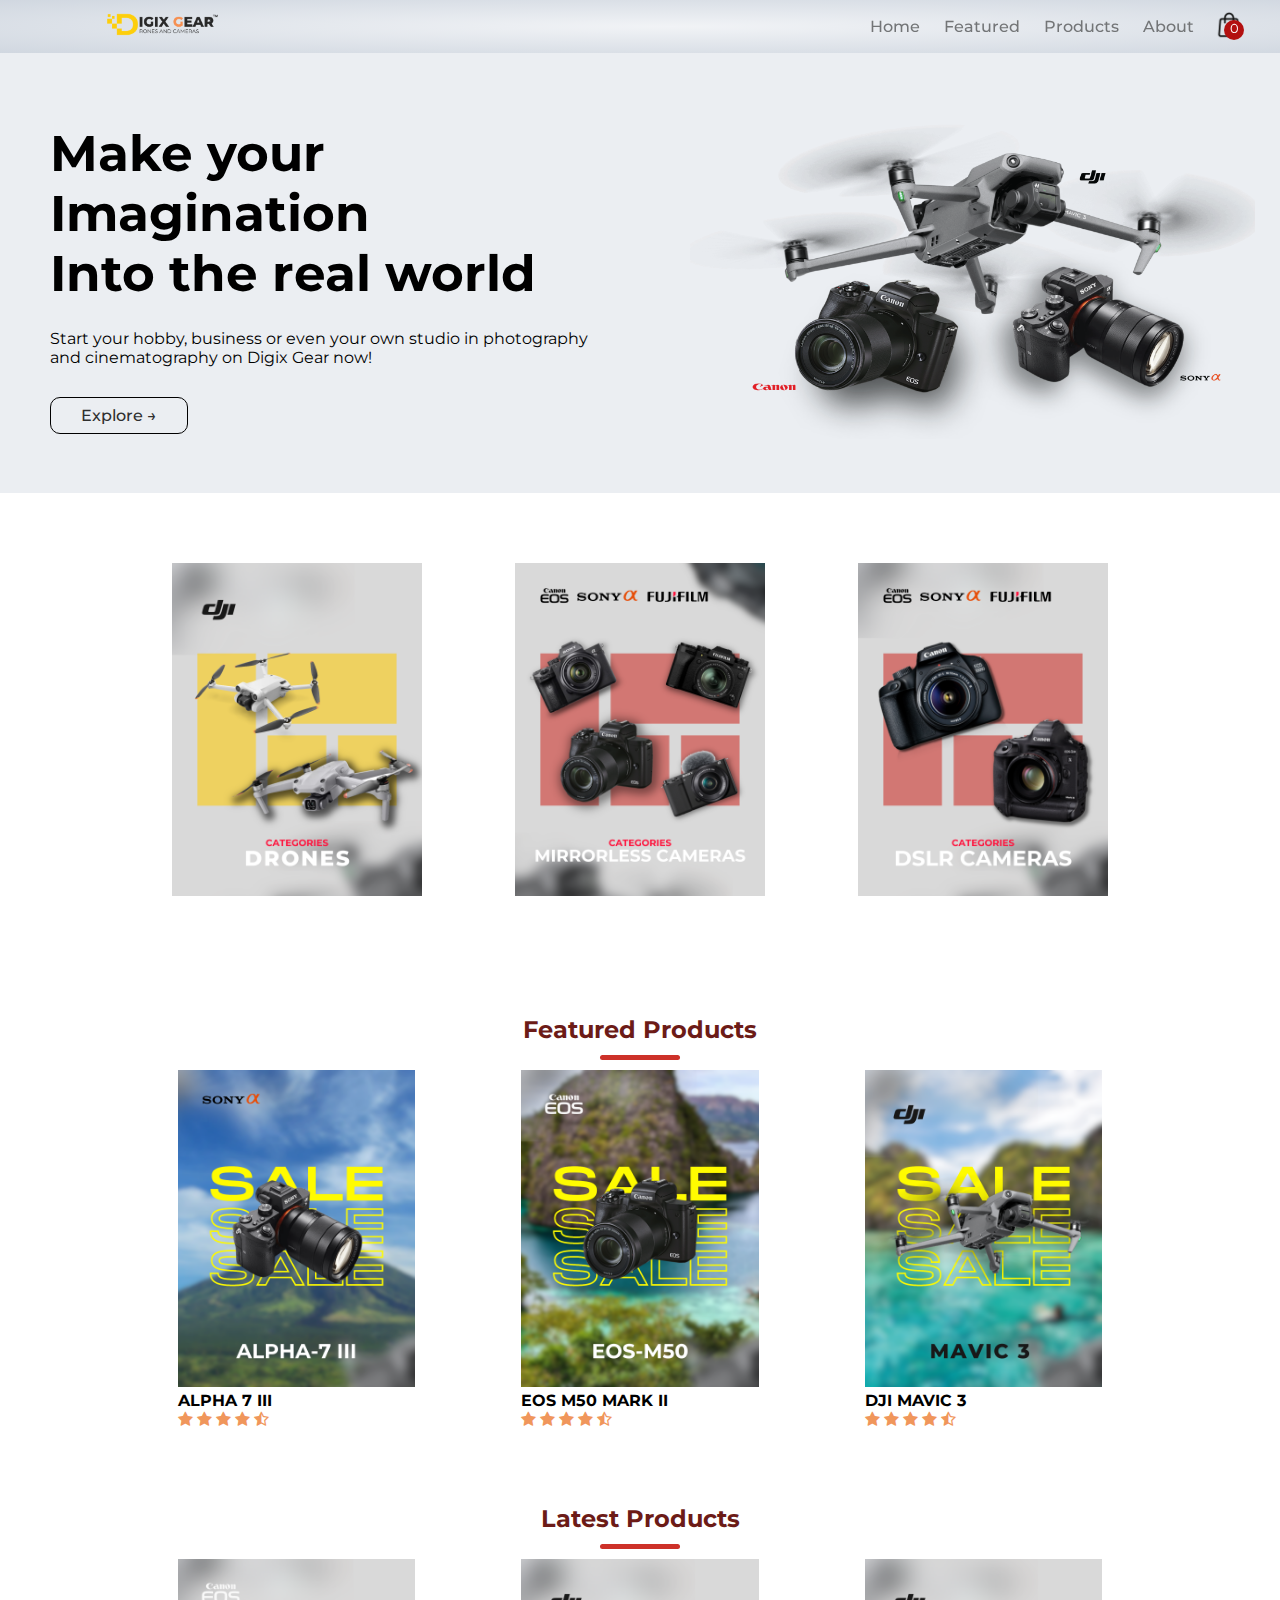
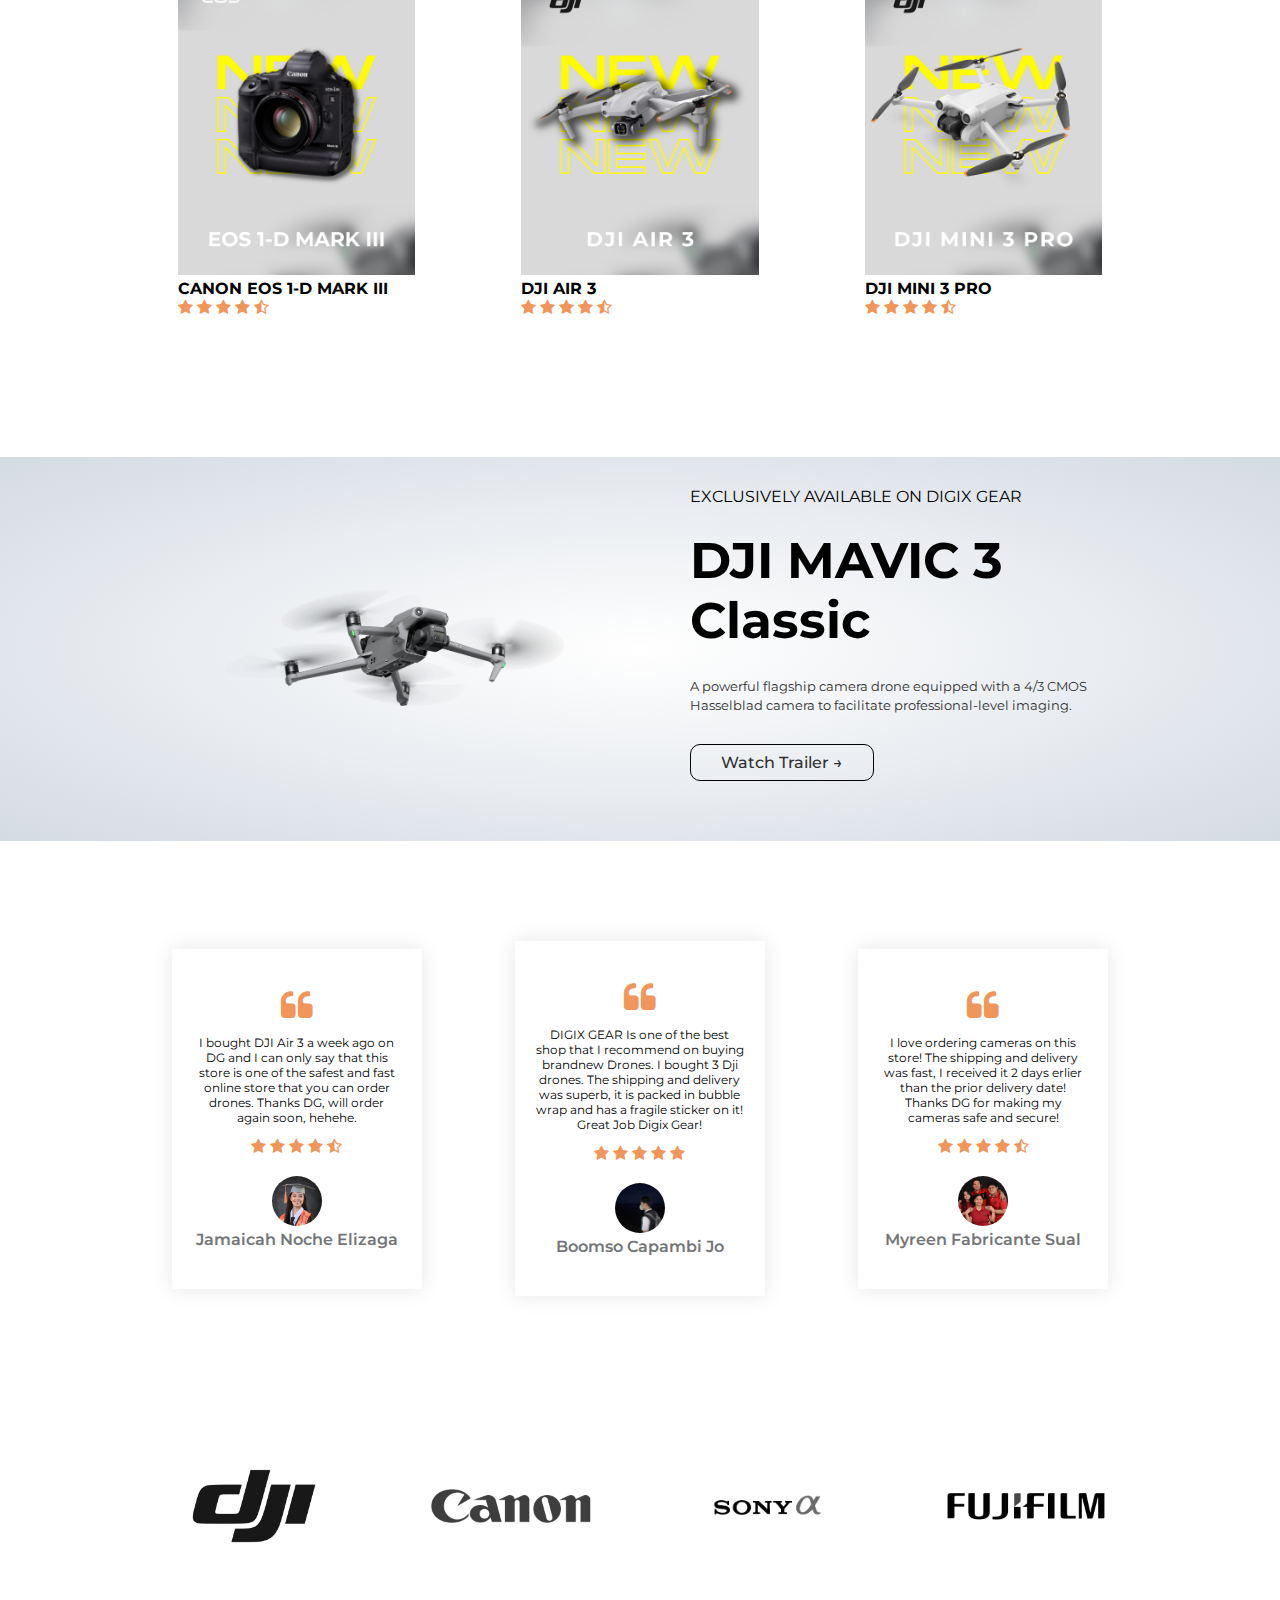
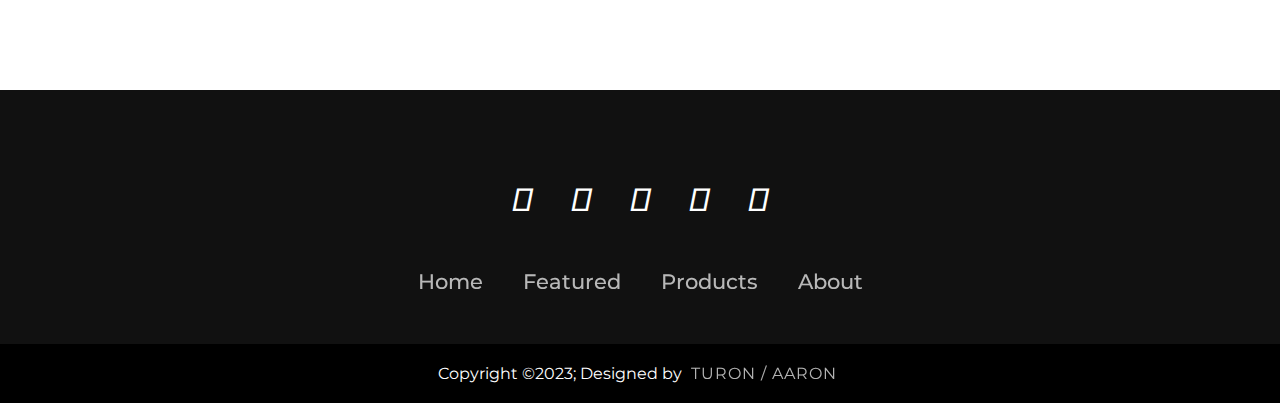
<file: index.html>
<!DOCTYPE html>
<!-- hatdog -->
<html lang=""en>
<head>
    <meta charset="UTF-8"> 
    <meta name="viewport" content="width=device-width, initial-scale=1.0">
    <title>DIGIX GEAR | DRONES AND CAMERA</title>
    <link rel="stylesheet" href="Prod-style.css">
    <link rel="stylesheet" href="style.css">
    <link rel="icon" type="image/x-icon" href="images/Icons/DIGIXGEAR-LOGO.svg">
    <link href="https://fonts.googleapis.com/css2?family=Montserrat:wght@100;200;300;400;500;600;700;800;900&display=swap" rel="stylesheet">
    <script src="app.js"></script>
    <link rel="stylesheet" href="https://cdnjs.cloudflare.com/ajax/libs/font-awesome/6.5.1/css/all.min.css" integrity="sha512-DTOQO9RWCH3ppGqcWaEA1BIZOC6xxalwEsw9c2QQeAIftl+Vegovlnee1c9QX4TctnWMn13TZye+giMm8e2LwA==" crossorigin="anonymous" referrerpolicy="no-referrer" />
    <link rel="stylesheet" href="https://stackpath.bootstrapcdn.com/font-awesome/4.7.0/css/font-awesome.min.css">
</head>
<body> 
   
<div class="header">
    <div class="container">
        <div class="navbar">
            <div class="logo">
                <img src="images/BRAND-NAME-BANNER.png" width="125px">
            </div>
            <nav>
                <ul id="MenuItems">
                    <li><a href="">Home</a></li>
                    <li><a href="featured.html">Featured</a></li>
                    <li><a href="ShoppingCart.html">Products</a></li>
                    <li><a href="about.html">About</a></li>
                    <!-- <li><a href="">Contact</a></li>
                    <li><a href="">Account</a></li> -->
                </ul> 
            </nav>
            <header1>
                <div class="iconCart">
                    <img src="images/CART.png" width="30px" height="30px">
                    <div class="totalQuantity" style="background-color: #b31010; width: 20px; height: 20px; color: #fff;
                    justify-content: center; align-items: center; text-align: center; border-radius: 50%; transform: translateX(20px); position: absolute;top: 20px; right: 120px; font-size: small;">0</div>
                </div>
            </header1>
            <img src="images/menu-icon-8.png" class="menu-icon" onclick="menutoggle()">
        </div>
    </div>
    <div class="row">
        <div class="col-2">
            <h1>Make your Imagination <br> Into the real world</h1>
            <p>Start your hobby, business or even your own studio in photography<br> and cinematography on Digix Gear now!</p>
            <!-- <a href="" class="btn">Explore</a> -->
            <a href="featured.html"class="btn">
                <btn type="btn"><span></span>Explore &#8594; </button>
              </a>
            
        </div>
        <div class="col-2">
                <img src="images/BANNER-DRONE-HOME.png">
        </div>
    </div>
</div>


<!-- ------------------FEATURED CATEGORIES------------------ -->
<div class="categories">
    <div class="s-container">
        <div class="row">
            <div class="col-3">
                <img src="images/C-DRONES.png">
            </div>
            <div class="col-3">
                <img src="images/C-MIRRORLESS.png">
            </div>
            <div class="col-3">
                <img src="images/C-DSLR.png">
            </div>
        </div>
    </div>
</div>


<!-- ------------------FEATUREDPRODUCTS------------------ -->
<div class="s-container">
    <h2 class="title">Featured Products</h2>
    <div class="row">
        <div class="col-4">
            <img src="images/ALPHA 7 BANNER.png">
            <h4> ALPHA 7 III</h4>
            <div class="rating">
                <i class="fa fa-star"></i>
                <i class="fa fa-star"></i>
                <i class="fa fa-star"></i>
                <i class="fa fa-star"></i>
                <i class="fa fa-star-half-o"></i>
            </div>
        </div>
        <div class="col-4">
            <a href="M-50.html">
            <img src="images/EOS M50 BANNER.png">
            </a>
            <h4> EOS M50 MARK II</h4>
            <div class="rating">
                <i class="fa fa-star"></i>
                <i class="fa fa-star"></i>
                <i class="fa fa-star"></i>
                <i class="fa fa-star"></i>
                <i class="fa fa-star-half-o"></i>
            </div>
        </div>
        <div class="col-4">
            <a href="Mavic 3 Classic.html">
            <img src="images/MAVIC 3 BANNER.png">
            </a>
            <h4> DJI MAVIC 3</h4>
            <div class="rating">
                <i class="fa fa-star"></i>
                <i class="fa fa-star"></i>
                <i class="fa fa-star"></i>
                <i class="fa fa-star"></i>
                <i class="fa fa-star-half-o"></i>
            </div>
        </div>
    </div>

<!-- ------------------LATEST PRODUCTS------------------ -->
    <h2 class="title">Latest Products</h2>
    <div class="row">
        <div class="col-4">
            <img src="images/1-D MARK III LATEST.png">
            <h4> CANON EOS 1-D MARK III</h4>
            <div class="rating">
                <i class="fa fa-star"></i>
                <i class="fa fa-star"></i>
                <i class="fa fa-star"></i>
                <i class="fa fa-star"></i>
                <i class="fa fa-star-half-o"></i>
            </div>

        </div>
        <div class="col-4">
            <img src="images/AIR 3 LATEST.png">
            <h4> DJI AIR 3</h4>
            <div class="rating">
                <i class="fa fa-star"></i>
                <i class="fa fa-star"></i>
                <i class="fa fa-star"></i>
                <i class="fa fa-star"></i>
                <i class="fa fa-star-half-o"></i>
            </div>
        </div>
        <div class="col-4">
            <a href="DJI MINI 3 PRO.html">
            <img src="images/MINI 3 PRO LATEST.png">
            </a>
            <h4> DJI MINI 3 PRO</h4>
            <div class="rating">
                <i class="fa fa-star"></i>
                <i class="fa fa-star"></i>
                <i class="fa fa-star"></i>
                <i class="fa fa-star"></i>
                <i class="fa fa-star-half-o"></i>
            </div>
        </div>
    </div>
</div>
<!-- ------------------OFFER------------------ -->
    <div class="offer">
        <div class="s-container">
            <div class="row">
                <div class="col-2">
                    <img src="images/dji-mavic-3-20-mp-63a6946aa80e1.webp" class="offer-img">
                </div>
                <div class="col-2">
                    <p>EXCLUSIVELY AVAILABLE ON DIGIX GEAR</p>
                    <h1>DJI MAVIC 3<br>Classic</h1>

                    <small>
                        A powerful flagship camera drone equipped with a 4/3 CMOS Hasselblad camera to facilitate professional-level imaging. 
                    </small>
                    <a href="featured.html" class="btn ">Watch Trailer &#8594;</a>
                </div>

            </div>
        </div>
    </div>

<!-- ------------------COMMENTS------------------ -->
<div class="testimonial">
    <div class="s-container">
        <div class="row">
            <div class="col-3">
                <i class="fa fa-quote-left"></i>
                <p>
                    I bought DJI Air 3 a week ago on DG and I can only say that this store is one of the safest and fast online store that you can order drones. Thanks DG, will order again soon, hehehe.</p>
                    <div class="rating">
                    <i class="fa fa-star"></i>
                    <i class="fa fa-star"></i>
                    <i class="fa fa-star"></i>
                    <i class="fa fa-star"></i>
                    <i class="fa fa-star-half-o"></i>
                    </div>
                    <img src="images/JAM.png">
                    <h3>Jamaicah Noche Elizaga</h3>
            </div>
            <div class="col-3">
                <i class="fa fa-quote-left"></i>
                <p>
                    DIGIX GEAR Is one of the best shop that I recommend on buying brandnew Drones. I bought 3 Dji drones. The shipping and delivery was superb, it is packed in bubble wrap and has a fragile sticker on it! Great Job Digix Gear! </p>
                    <div class="rating">
                    <i class="fa fa-star"></i>
                    <i class="fa fa-star"></i>
                    <i class="fa fa-star"></i>
                    <i class="fa fa-star"></i>
                    <i class="fa fa-star"></i>
                    </div>
                    <img src="images/CM JO.jpg">
                    <h3>Boomso Capambi Jo</h3>
            </div>
            <div class="col-3">
                <i class="fa fa-quote-left"></i>
                <p>
                    I love ordering cameras on this store! The shipping and delivery was fast, I received it 2 days erlier than the prior delivery date! Thanks DG for making my cameras safe and secure!</p>
                    <div class="rating">
                    <i class="fa fa-star"></i>
                    <i class="fa fa-star"></i>
                    <i class="fa fa-star"></i>
                    <i class="fa fa-star"></i>
                    <i class="fa fa-star-half-o"></i>
                    </div>
                    <img src="images/MYREEN.png">
                    <h3>Myreen Fabricante Sual</h3>
            </div>
        </div>
    </div>
</div>
<!-- ------------------BRANDS------------------ -->
<div class="brands">
    <div class="s-container">
        <div class="row">
            <div class="col-5">
                <a href="https://www.dji.com/global">
                     <img src="images/dji-logo-0.png">
                </a>  
            </div>
            <div class="col-5">
                <a href="https://ph.canon/en/consumer/products">
                    <img src="images/Canon-Logo.png">
               </a>
            </div>
            <div class="col-5">
                <a href="https://electronics.sony.com/imaging/interchangeable-lens-cameras/c/all-interchangeable-lens-cameras">
                    <img src="images/Sony+Alpha+logo-06.png">
               </a>
            </div>
            <div class="col-5">
                <a href="https://fujifilm-x.com/en-us/">
                    <img src="images/Fujifilm-Logo.png">
               </a>
             
            </div>
        </div>
    </div>
</div>
<!-- ------------------FOOTER------------------ -->
<footer>
    <div class="footerContainer">
        <div class="socialIcons">
            <a href=""><i class="fa-brands fa-facebook"></i></a>
            <a href=""><i class="fa-brands fa-instagram"></i></a>
            <a href=""><i class="fa-brands fa-twitter"></i></a>
            <a href=""><i class="fa-brands fa-google-plus"></i></a>
            <a href=""><i class="fa-brands fa-youtube"></i></a>
        </div>
        <div class="footerNav">
            <ul><li><a href="index.html">Home</a></li>
                <li><a href="featured.html">Featured</a></li>
                <li><a href="ShoppingCart.html">Products</a></li>
                <li><a href="about.html">About</a></li>
            </ul>
        </div>
        
    </div>
    <div class="footerBottom">
        <p>Copyright &copy;2023; Designed by <span class="designer">Turon / Aaron</span></p>
    </div>
</footer>
<!-- ----------------JS TOGGLE MENU----------------- -->
<script>
    var MenuItems = document.getElementById("MenuItems");
    MenuItems.style.maxHeight = "0px";

    function menutoggle(){
        if( MenuItems.style.maxHeight == "0px")
        {
            MenuItems.style.maxHeight = "200px";
        }
        else{
            MenuItems.style.maxHeight = "0px";
        }
    }
</script>
</body>
</html>
</file>
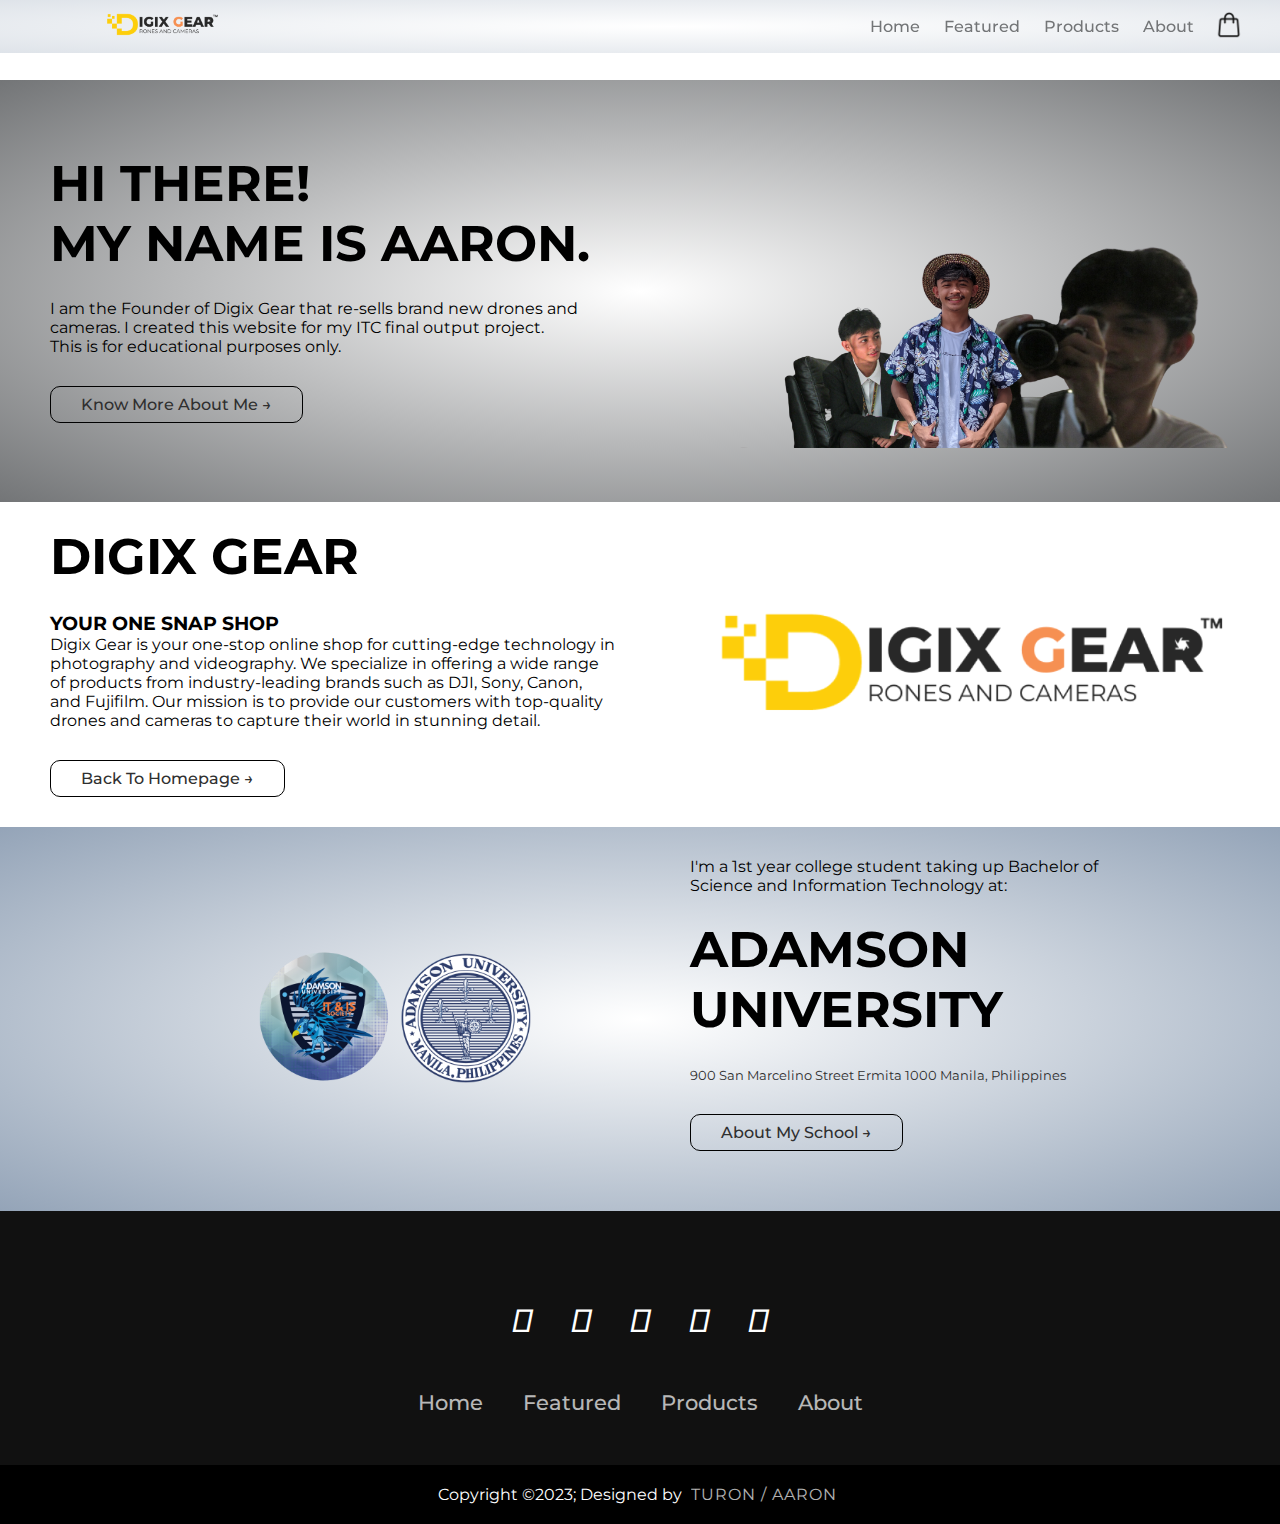
<file: about.html>
<!DOCTYPE html>
<html lang=""en>
<head>
    <meta charset="UTF-8"> 
    <meta name="viewport" content="width=device-width, initial-scale=1.0">
    <title>ABOUT | DIGIX GEAR</title>
    <link rel="stylesheet" href="style.css">
    <link rel="icon" type="image/x-icon" href="images/Icons/DIGIXGEAR-LOGO.svg">
    <link href="https://fonts.googleapis.com/css2?family=Montserrat:wght@100;200;300;400;500;600;700;800;900&display=swap" rel="stylesheet">
    <link rel="stylesheet" href="https://cdnjs.cloudflare.com/ajax/libs/font-awesome/6.5.1/css/all.min.css" integrity="sha512-DTOQO9RWCH3ppGqcWaEA1BIZOC6xxalwEsw9c2QQeAIftl+Vegovlnee1c9QX4TctnWMn13TZye+giMm8e2LwA==" crossorigin="anonymous" referrerpolicy="no-referrer" />
    <link rel="stylesheet" href="https://stackpath.bootstrapcdn.com/font-awesome/4.7.0/css/font-awesome.min.css">
</head>
<body> 
   
<div class="header-ab">
    <div class="container">
        <div class="navbar">
            <div class="logo">
                <img src="images/BRAND-NAME-BANNER.png" width="125px">
            </div>
            <nav>
                <ul id="MenuItems">
                    <li><a href="index.html">Home</a></li>
                    <li><a href="featured.html">Featured</a></li>
                    <li><a href="ShoppingCart.html">Products</a></li>
                    <li><a href="about.html">About</a></li>
                </ul> 
            </nav>
            <a href="checkout.html"><img src="images/CART.png" width="30px" height="30px"></a>
            <img src="images/menu-icon-8.png" class="menu-icon" onclick="menutoggle()">
        </div>
    </div>
    <div class="row">
        <div class="col-2">
            <h1>HI THERE! <br> MY NAME IS AARON.</h1>
            <p>I am the Founder of Digix Gear that re-sells brand new drones and cameras. I created this website for my ITC final output project. <br>This is for educational purposes only.</p>
            <!-- <a href="" class="btn">Explore</a> -->
            <a href="https://github.com/YRNJMS"class="btn">
                <btn type="btn"><span></span>Know More About Me &#8594; </button>
              </a>
            
        </div>
        <div class="col-2">
                <img src="images/AARON 2.png">
        </div>
    </div>
</div>
<div class="row">
    <div class="col-2">
        <h1>DIGIX GEAR</h1>
        <h3>YOUR ONE SNAP SHOP</h3>
        <p>Digix Gear is your one-stop online shop for cutting-edge technology in photography and videography. We specialize in offering a wide range of products from industry-leading brands such as DJI, Sony, Canon, and Fujifilm. Our mission is to provide our customers with top-quality drones and cameras to capture their world in stunning detail.</p>
        <!-- <a href="" class="btn">Explore</a> -->
        <a href="index.html"class="btn">
            <btn type="btn"><span></span> Back To Homepage &#8594; </button>
          </a>
        
    </div>
    <div class="col-2">
            <img src="images/BRAND-NAME-BANNER.png">
    </div>
</div>
</div>

<!-- ------------------MY SCHOOL------------------ -->
    <div class="Myschool">
        <div class="s-container">
            <div class="row">
                <div class="col-2">
                    <img src="images/ADU IT AND IS.png" class="adu-img" >
                </div>
                <div class="col-2">
                    <p>I'm a 1st year college student taking up Bachelor of Science and Information Technology at:</p>
                    <h1>ADAMSON<br>UNIVERSITY</h1>
                    <small>
                        900 San Marcelino Street
                        Ermita 1000 Manila, Philippines
                    </small>
                    <a href="https://www.adamson.edu.ph/2018/" class="btn ">About My School  &#8594;</a>
                </div>
            </div>
        </div>
    </div>

<!-- ------------------FOOTER------------------ -->

<footer>
    <div class="footerContainer">
        <div class="socialIcons">
            <a href=""><i class="fa-brands fa-facebook"></i></a>
            <a href=""><i class="fa-brands fa-instagram"></i></a>
            <a href=""><i class="fa-brands fa-twitter"></i></a>
            <a href=""><i class="fa-brands fa-google-plus"></i></a>
            <a href=""><i class="fa-brands fa-youtube"></i></a>
        </div>
        <div class="footerNav">
            <ul><li><a href="index.html">Home</a></li>
                <li><a href="featured.html">Featured</a></li>
                <li><a href="ShoppingCart.html">Products</a></li>
                <li><a href="about.html">About</a></li>
            </ul>
        </div>
        
    </div>
    <div class="footerBottom">
        <p>Copyright &copy;2023; Designed by <span class="designer">Turon / Aaron</span></p>
    </div>
</footer>

<!-- ----------------JS TOGGLE MENU----------------- -->

<script>
    var MenuItems = document.getElementById("MenuItems");
    MenuItems.style.maxHeight = "0px";

    function menutoggle(){
        if( MenuItems.style.maxHeight == "0px")
        {
            MenuItems.style.maxHeight = "200px";
        }
        else{
            MenuItems.style.maxHeight = "0px";
        }
    }
</script>
</body>
</html>
</file>
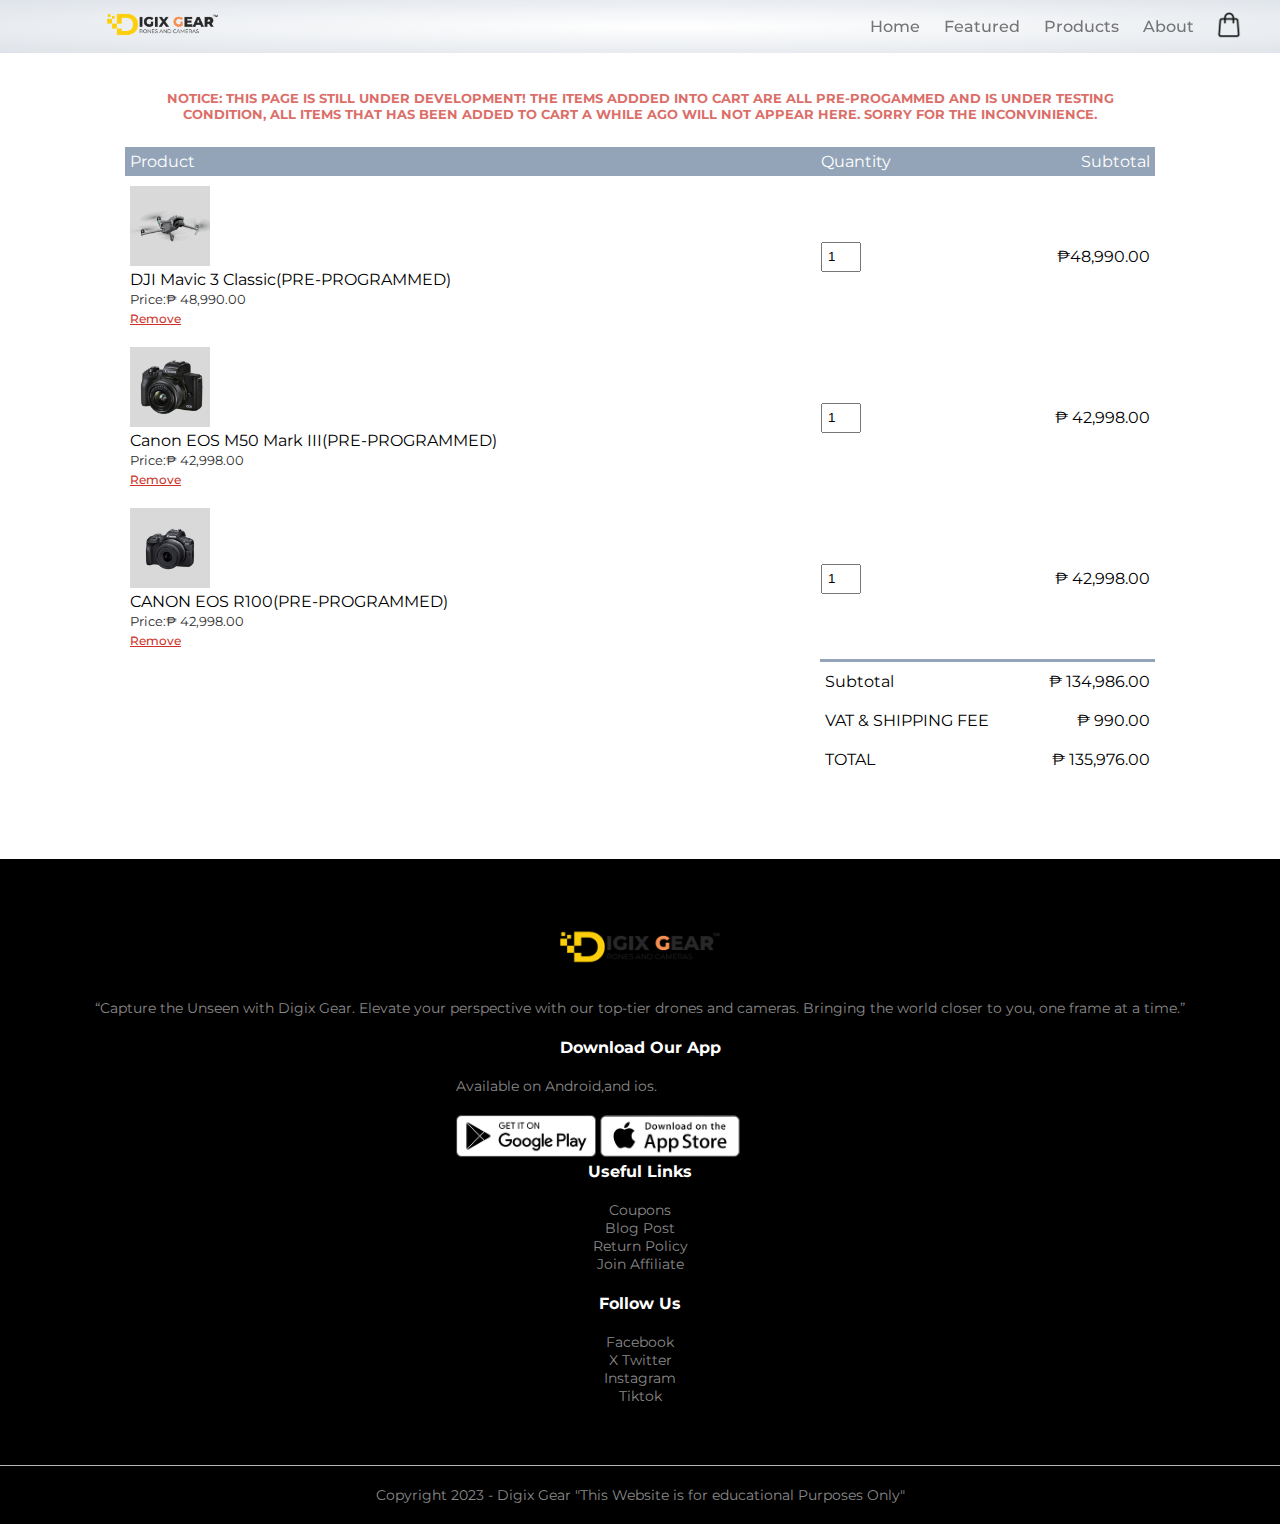
<file: cart.html>
<!DOCTYPE html>
<html lang=""en>
<head>
    <meta charset="UTF-8"> 
    <meta name="viewport" content="width=device-width, initial-scale=1.0">
    <title>CART | DIGIX GEAR</title>
    <link rel="stylesheet" href="style.css">
    <link rel="icon" type="image/x-icon" href="images/Icons/DIGIXGEAR-LOGO.svg">
    <link href="https://fonts.googleapis.com/css2?family=Montserrat:wght@100;200;300;400;500;600;700;800;900&display=swap" rel="stylesheet">
    <link rel="stylesheet" href="https://stackpath.bootstrapcdn.com/font-awesome/4.7.0/css/font-awesome.min.css">
</head>
<body> 
    <div class="container">
        <div class="navbar">
            <div class="logo">
                <img src="images/BRAND-NAME-BANNER.png" width="125px">
            </div>
            <nav>
                <ul id="MenuItems">
                    <li><a href="index.html">Home</a></li>
                    <li><a href="featured.html">Featured</a></li>
                    <li><a href="products.html">Products</a></li>
                    <li><a href="about.html">About</a></li>
                </ul> 
            </nav>
            <a href="cart.html"><img src="images/CART.png" width="30px" height="30px"></a>
            <img src="images/menu-icon-8.png" class="menu-icon" onclick="menutoggle()">
        </div>
    </div>
<!-- ------------------cart items------------------ -->
<div class="s-container cart-page">
    <h5  class="notice">NOTICE: THIS PAGE IS STILL UNDER DEVELOPMENT! THE ITEMS ADDDED INTO CART 
        ARE ALL PRE-PROGAMMED AND IS UNDER TESTING CONDITION, ALL ITEMS THAT HAS BEEN ADDED TO CART 
        A WHILE AGO WILL NOT APPEAR HERE. SORRY FOR THE INCONVINIENCE. </h5>
    <table>
        <tr>
            <th>Product</th>
            <th>Quantity</th>
            <th>Subtotal</th>
        </tr>
        <tr>
            <td>
                <div class="cart-info">
                    <img src="images/PRODUCTS/PD-AIR 3- MAIN.png" width="150px">
                    <div>
                        <p>DJI Mavic 3 Classic(PRE-PROGRAMMED)</p>
                        <small>Price:&#8369; 48,990.00</small>
                        <br>
                        <a href="">Remove</a>
                    </div>
                </div>
            </td>
            <td><input type="number" value="1"></td>
            <td>&#8369;48,990.00</td>
        </tr>
        <tr>
            <td>
                <div class="cart-info">
                    <img src="images/PRODUCTS/PD-M50-MAIN.png" width="150px">
                    <div>
                        <p>Canon EOS M50 Mark III(PRE-PROGRAMMED)</p>
                        <small>Price:&#8369; 42,998.00</small>
                        <br>
                        <a href="">Remove</a>
                    </div>
                </div>
            </td>
            <td><input type="number" value="1"></td>
            <td>&#8369; 42,998.00</td>
        </tr>
        <tr>
            <td>
                <div class="cart-info">
                    <img src="images/PRODUCTS/PD-R100-MAIN.png" width="150px">
                    <div>
                        <p>CANON EOS R100(PRE-PROGRAMMED)</p>
                        <small>Price:&#8369; 42,998.00</small>
                        <br>
                        <a href="">Remove</a>
                    </div>
                </div>
            </td>
            <td><input type="number" value="1"></td>
            <td>&#8369; 42,998.00</td>
        </tr>
    </table>
    <div class="total">
        <table>
            <tr>
                <td>Subtotal</td>
                <td>&#8369; 134,986.00</td>
            </tr>
            <tr>
                <td>VAT & SHIPPING FEE</td>
                <td>&#8369; 990.00</td>
            </tr>
            <tr>
                <td>TOTAL</td>
                <td>&#8369; 135,976.00</td>
            </tr>
        </table>
    </div>
</div>
<!-- ------------------FOOTER------------------ -->

<div class="footer">
    <div class="container">
        <div class="row">
            <div class="footer-col-2">
                <img src="images/BRAND-NAME-BANNER.png">
                <p>“Capture the Unseen with Digix Gear. 
                    Elevate your perspective with our top-tier drones and cameras. 
                    Bringing the world closer to you, one frame at a time.”</p>
            </div>
            <div class="footer-col-1">
                <h3>Download Our App</h3>
                <p>Available on Android,and ios.</p>
            <div class="app-logo">
                <!-- <img src="images/DG APP LOGO.png"> -->
                <img src="images/play-store.png">
                <img src="images/app-store.png">
            </div>
            <div class="footer-col-3">
                <h3>Useful Links</h3>
                <ul>
                    <li>Coupons</li>
                    <li>Blog Post</li>
                    <li>Return Policy</li>
                    <li>Join Affiliate</li>
                </ul>
            </div>
            <div class="footer-col-4">
                <h3>Follow Us</h3>
                  <ul>
                    <li>Facebook</li>
                    <li>X Twitter</li>
                    <li>Instagram</li>
                    <li>Tiktok</li>
                </ul>
            </div>
        </div>
    </div>
    </div>
    <hr>
    <p class="copyright">Copyright 2023 - Digix Gear "This Website is for educational Purposes Only"</p>
</div>
<!-- ----------------JS TOGGLE MENU----------------- -->
<script>
    var MenuItems = document.getElementById("MenuItems");
    MenuItems.style.maxHeight = "0px";

    function menutoggle(){
        if( MenuItems.style.maxHeight == "0px")
        {
            MenuItems.style.maxHeight = "200px";
        }
        else{
            MenuItems.style.maxHeight = "0px";
        }
    }
</script>
</body>
</html>
</file>
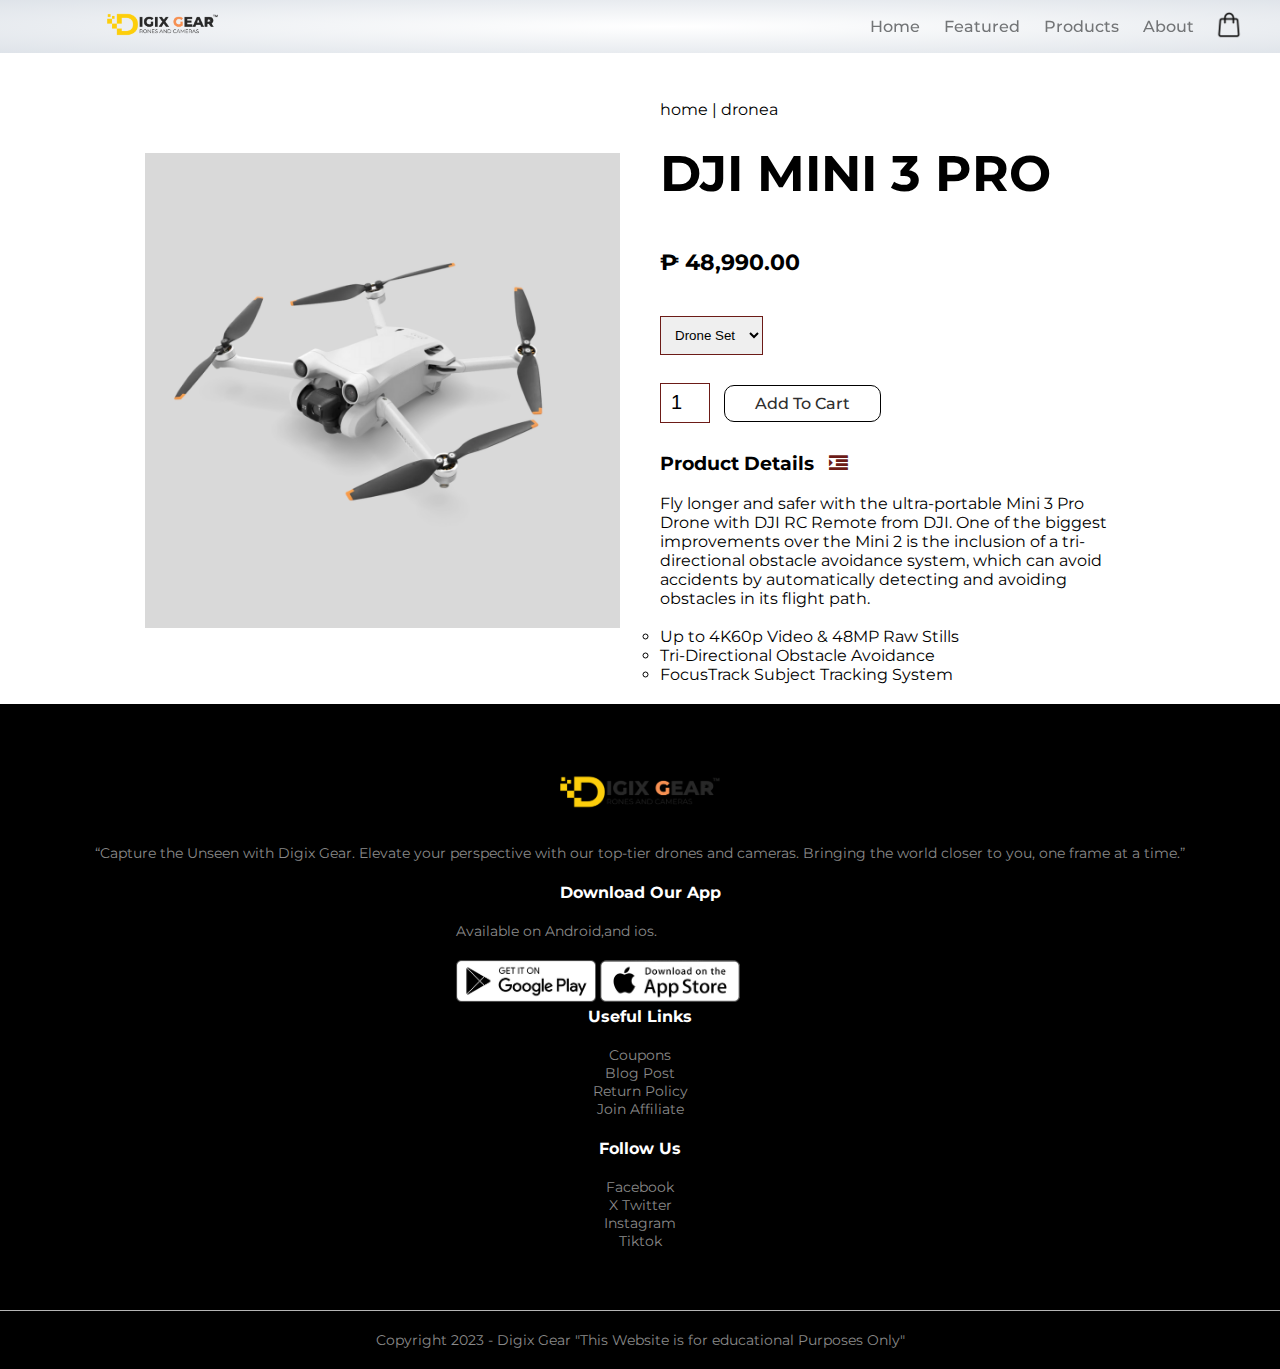
<file: DJI MINI 3 PRO.html>
<!DOCTYPE html>
<html lang=""en>
<head>
    <meta charset="UTF-8"> 
    <meta name="viewport" content="width=device-width, initial-scale=1.0">
    <title>PRODUCTS | DIGIX GEAR</title>
    <link rel="stylesheet" href="style.css">
    <link rel="icon" type="image/x-icon" href="images/Icons/DIGIXGEAR-LOGO.svg">
    <link href="https://fonts.googleapis.com/css2?family=Montserrat:wght@100;200;300;400;500;600;700;800;900&display=swap" rel="stylesheet">
    <link rel="stylesheet" href="https://stackpath.bootstrapcdn.com/font-awesome/4.7.0/css/font-awesome.min.css">
</head>
<body> 
    <div class="container">
        <div class="navbar">
            <div class="logo">
                <img src="images/BRAND-NAME-BANNER.png" width="125px">
            </div>
            <nav>
                <ul id="MenuItems">
                    <li><a href="index.html">Home</a></li>
                    <li><a href="featured.html">Featured</a></li>
                    <li><a href="ShoppingCart.html">Products</a></li>
                    <li><a href="about.html">About</a></li>
                </ul> 
            </nav>
            <a href="checkout.html"><img src="images/CART.png" width="30px" height="30px"></a>
            <img src="images/menu-icon-8.png" class="menu-icon" onclick="menutoggle()">
        </div>
    </div>
<!-- ------------------PRODUCTS DETAIL(SINGLE)------------------ -->
<div class="s-container s-product">
    <div class="row">
        <div class="col-2">
            <img src="images/PRODUCTS/PD-MINI3-PRO-MAIN.png" width="100%">
        </div>
        <div class="col-2">
            <p>home | dronea</p>
            <h1>DJI MINI 3 PRO </h1>
            <h4>&#8369; 48,990.00</h4>
        <select>
            <option>Drone Set</option>
        </select>
            <input type="number" value="1">
            <a href="ShoppingCart.html" class="btn">Add To Cart</a>
            <h3>Product Details <i class="fa fa-indent"></i></h3>
            <br>
            <p>Fly longer and safer with the ultra-portable Mini 3
                Pro Drone with DJI RC Remote from DJI. One of the biggest 
                improvements over the Mini 2 is the inclusion of a tri-directional 
                obstacle avoidance system, which can avoid accidents by automatically 
                detecting and avoiding obstacles in its flight path.
            </p>
                <ul class="lists">
                    <br>
                    <li>Up to 4K60p Video & 48MP Raw Stills</li>
                    <li>Tri-Directional Obstacle Avoidance</li>
                    <li>FocusTrack Subject Tracking System</li>
                </ul>
               </p>
        </div>
    </div>
</div>
<!-- ------------------FOOTER------------------ -->
<div class="footer">
    <div class="container">
        <div class="row">
            <div class="footer-col-2">
                <img src="images/BRAND-NAME-BANNER.png">
                <p>“Capture the Unseen with Digix Gear. 
                    Elevate your perspective with our top-tier drones and cameras. 
                    Bringing the world closer to you, one frame at a time.”</p>
            </div>
            <div class="footer-col-1">
                <h3>Download Our App</h3>
                <p>Available on Android,and ios.</p>
            <div class="app-logo">
                <!-- <img src="images/DG APP LOGO.png"> -->
                <img src="images/play-store.png">
                <img src="images/app-store.png">
            </div>
            <div class="footer-col-3">
                <h3>Useful Links</h3>
                <ul>
                    <li>Coupons</li>
                    <li>Blog Post</li>
                    <li>Return Policy</li>
                    <li>Join Affiliate</li>
                </ul>
            </div>
            <div class="footer-col-4">
                <h3>Follow Us</h3>
                  <ul>
                    <li>Facebook</li>
                    <li>X Twitter</li>
                    <li>Instagram</li>
                    <li>Tiktok</li>
                </ul>
            </div>
        </div>
    </div>
    </div>
    <hr>
    <p class="copyright">Copyright 2023 - Digix Gear "This Website is for educational Purposes Only"</p>
</div>
<!-- ----------------JS TOGGLE MENU----------------- -->
<script>
    var MenuItems = document.getElementById("MenuItems");
    MenuItems.style.maxHeight = "0px";

    function menutoggle(){
        if( MenuItems.style.maxHeight == "0px")
        {
            MenuItems.style.maxHeight = "200px";
        }
        else{
            MenuItems.style.maxHeight = "0px";
        }
    }
</script>
</body>
</html>
</file>
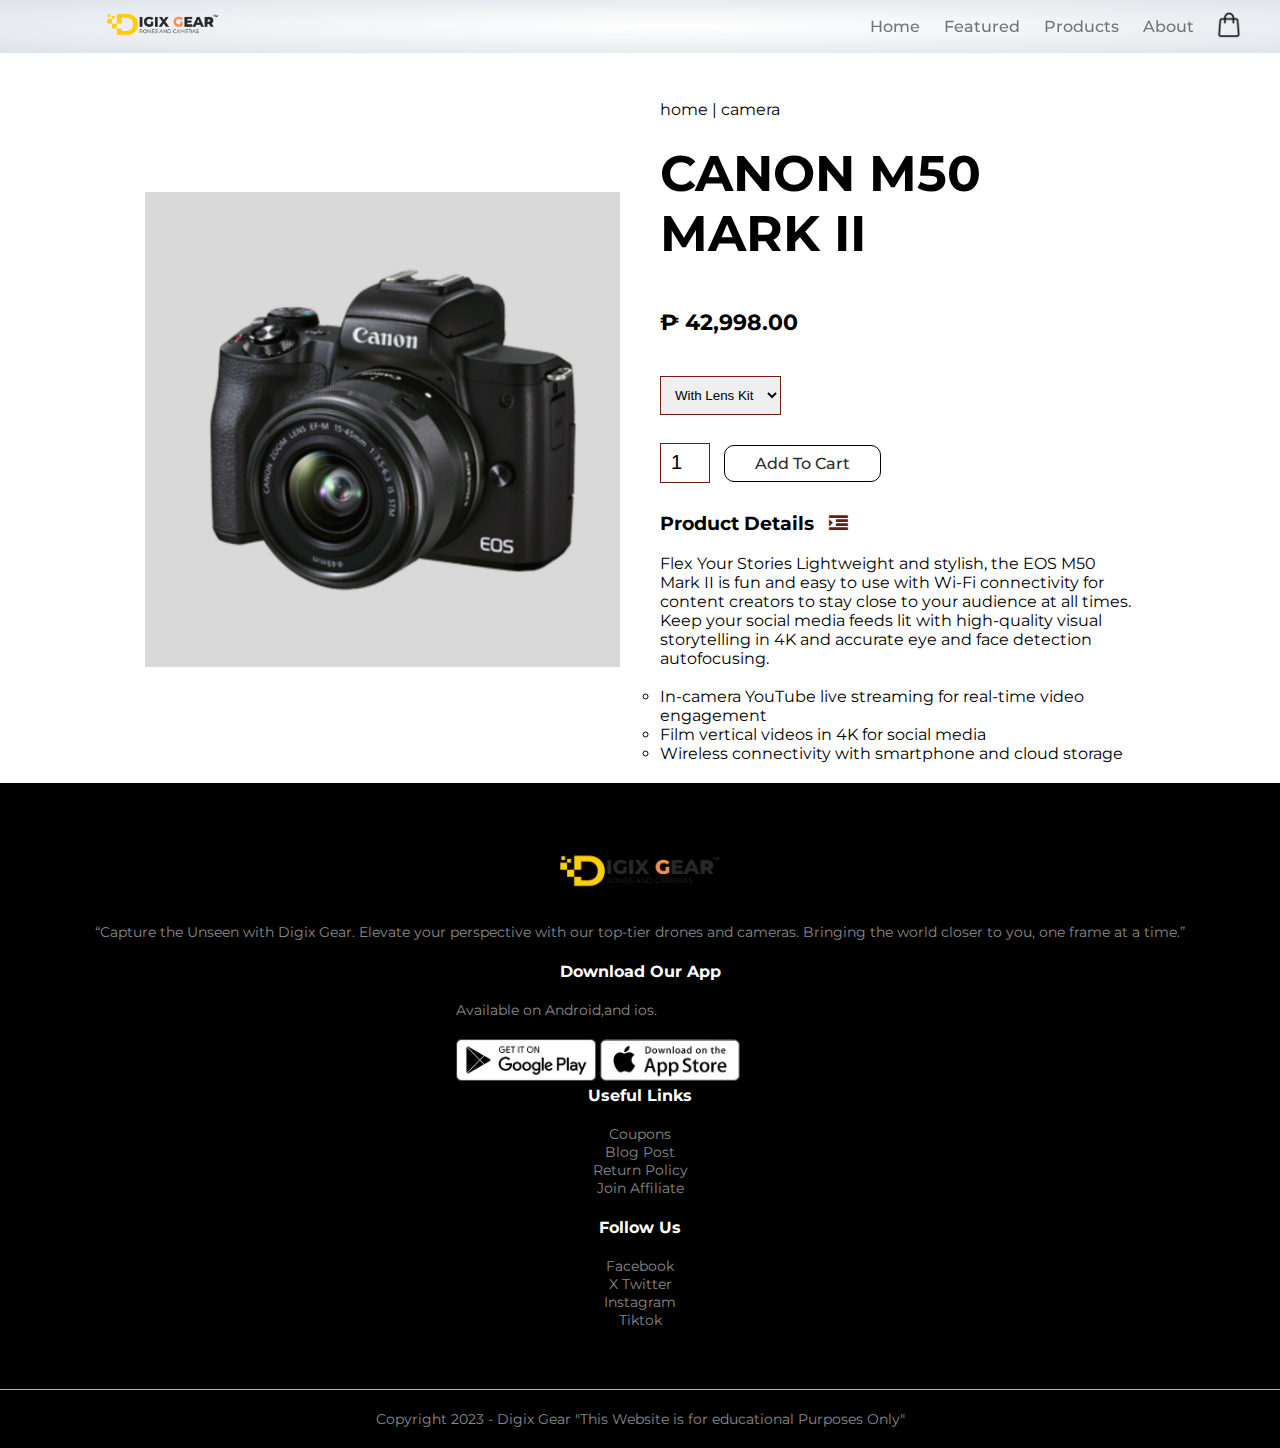
<file: M-50.html>
<!DOCTYPE html>
<html lang=""en>
<head>
    <meta charset="UTF-8"> 
    <meta name="viewport" content="width=device-width, initial-scale=1.0">
    <title>PRODUCTS | DIGIX GEAR</title>
    <link rel="stylesheet" href="style.css">
    <link rel="icon" type="image/x-icon" href="images/Icons/DIGIXGEAR-LOGO.svg">
    <link href="https://fonts.googleapis.com/css2?family=Montserrat:wght@100;200;300;400;500;600;700;800;900&display=swap" rel="stylesheet">
    <link rel="stylesheet" href="https://stackpath.bootstrapcdn.com/font-awesome/4.7.0/css/font-awesome.min.css">
</head>
<body> 
    <div class="container">
        <div class="navbar">
            <div class="logo">
                <img src="images/BRAND-NAME-BANNER.png" width="125px">
            </div>
            <nav>
                <ul id="MenuItems">
                    <li><a href="index.html">Home</a></li>
                    <li><a href="featured.html">Featured</a></li>
                    <li><a href="ShoppingCart.html">Products</a></li>
                    <li><a href="about.html">About</a></li>
                </ul> 
            </nav>
            <a href="checkout.html"><img src="images/CART.png" width="30px" height="30px"></a>
            <img src="images/menu-icon-8.png" class="menu-icon" onclick="menutoggle()">
        </div>
    </div>
<!-- ------------------PRODUCTS DETAIL(SINGLE)------------------ -->
<div class="s-container s-product">
    <div class="row">
        <div class="col-2">
            <img src="images/PRODUCTS/PD-M50-MAIN.png" width="100%">
        </div>
        <div class="col-2">
            <p>home | camera</p>
            <h1>CANON M50 MARK II</h1>
            <h4>&#8369; 42,998.00</h4>
        <select>
            <option>With Lens Kit</option>
        </select>
            <input type="number" value="1">
            <a href="ShoppingCart.html" class="btn">Add To Cart</a>
            <h3>Product Details <i class="fa fa-indent"></i></h3>
            <br>
            <p>Flex Your Stories
                Lightweight and stylish, the EOS M50 Mark II is fun and easy to use with Wi-Fi connectivity for content creators to stay close to your audience at all times. Keep your social media feeds lit with high-quality visual storytelling in 4K and accurate eye and face detection autofocusing.
             
                <ul class="lists">
                    <br>
                    <li>In-camera YouTube live streaming for real-time video engagement</li>
                    <li>Film vertical videos in 4K for social media</li>
                    <li>Wireless connectivity with smartphone and cloud storage</li>
                </ul>
               </p>
        </div>
    </div>
</div>
<!-- ------------------FOOTER------------------ -->
<div class="footer">
    <div class="container">
        <div class="row">
            <div class="footer-col-2">
                <img src="images/BRAND-NAME-BANNER.png">
                <p>“Capture the Unseen with Digix Gear. 
                    Elevate your perspective with our top-tier drones and cameras. 
                    Bringing the world closer to you, one frame at a time.”</p>
            </div>
            <div class="footer-col-1">
                <h3>Download Our App</h3>
                <p>Available on Android,and ios.</p>
            <div class="app-logo">
                <!-- <img src="images/DG APP LOGO.png"> -->
                <img src="images/play-store.png">
                <img src="images/app-store.png">
            </div>
            <div class="footer-col-3">
                <h3>Useful Links</h3>
                <ul>
                    <li>Coupons</li>
                    <li>Blog Post</li>
                    <li>Return Policy</li>
                    <li>Join Affiliate</li>
                </ul>
            </div>
            <div class="footer-col-4">
                <h3>Follow Us</h3>
                  <ul>
                    <li>Facebook</li>
                    <li>X Twitter</li>
                    <li>Instagram</li>
                    <li>Tiktok</li>
                </ul>
            </div>
        </div>
    </div>
    </div>
    <hr>
    <p class="copyright">Copyright 2023 - Digix Gear "This Website is for educational Purposes Only"</p>
</div>
<!-- ----------------JS TOGGLE MENU----------------- -->
<script>
    var MenuItems = document.getElementById("MenuItems");
    MenuItems.style.maxHeight = "0px";

    function menutoggle(){
        if( MenuItems.style.maxHeight == "0px")
        {
            MenuItems.style.maxHeight = "200px";
        }
        else{
            MenuItems.style.maxHeight = "0px";
        }
    }
</script>
</body>
</html>
</file>
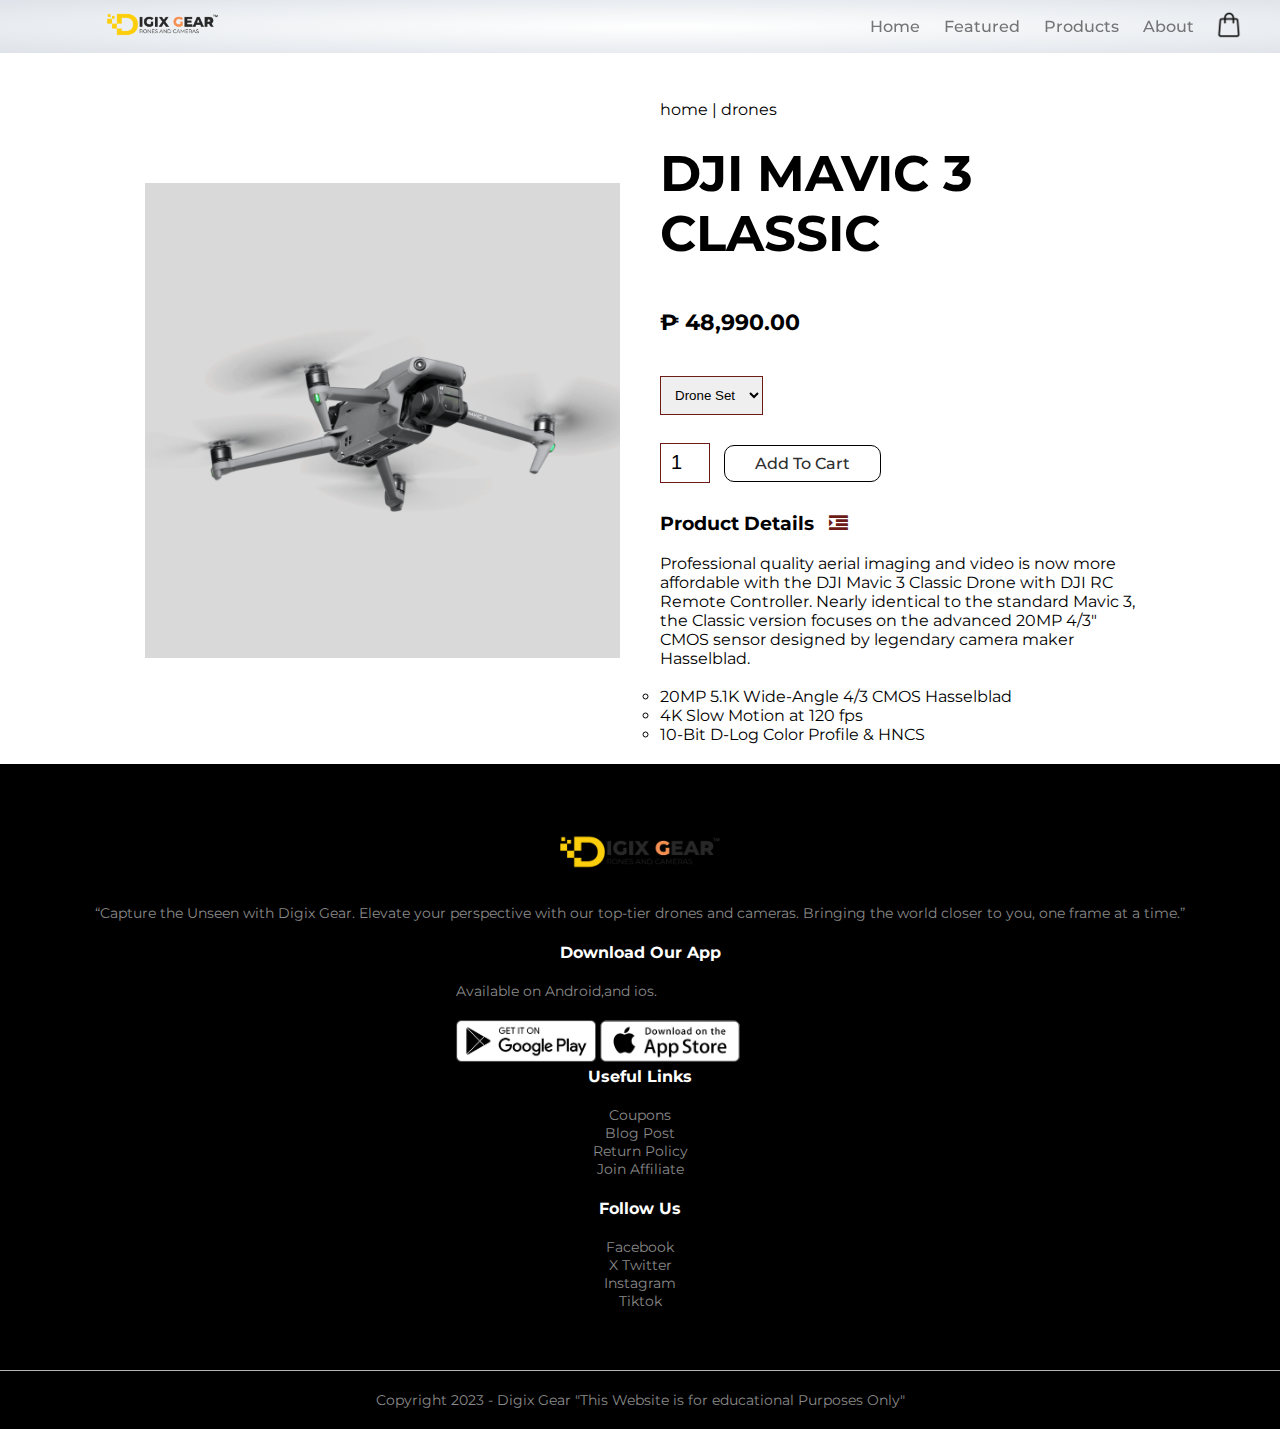
<file: Mavic 3 Classic.html>
<!DOCTYPE html>
<html lang=""en>
<head>
    <meta charset="UTF-8"> 
    <meta name="viewport" content="width=device-width, initial-scale=1.0">
    <title>PRODUCTS | DIGIX GEAR</title>
    <link rel="stylesheet" href="style.css">
    <link rel="icon" type="image/x-icon" href="images/Icons/DIGIXGEAR-LOGO.svg">
    <link href="https://fonts.googleapis.com/css2?family=Montserrat:wght@100;200;300;400;500;600;700;800;900&display=swap" rel="stylesheet">
    <link rel="stylesheet" href="https://stackpath.bootstrapcdn.com/font-awesome/4.7.0/css/font-awesome.min.css">
</head>
<body> 
    <div class="container">
        <div class="navbar">
            <div class="logo">
                <img src="images/BRAND-NAME-BANNER.png" width="125px">
            </div>
            <nav>
                <ul id="MenuItems">
                    <li><a href="index.html">Home</a></li>
                    <li><a href="featured.html">Featured</a></li>
                    <li><a href="ShoppingCart.html">Products</a></li>
                    <li><a href="about.html">About</a></li>
                </ul> 
            </nav>
            <a href="checkout.html"><img src="images/CART.png" width="30px" height="30px"></a>
            <img src="images/menu-icon-8.png" class="menu-icon" onclick="menutoggle()">
        </div>
    </div>
<!-- ------------------PRODUCTS DETAIL(SINGLE)------------------ -->
<div class="s-container s-product">
    <div class="row">
        <div class="col-2">
            <img src="images/PRODUCTS/PD-AIR 3- MAIN.png" width="100%">
        </div>
        <div class="col-2">
            <p>home | drones</p>
            <h1>DJI MAVIC 3 CLASSIC</h1>
            <h4>&#8369; 48,990.00</h4>
        <select>
            <option>Drone Set</option>
        </select>
            <input type="number" value="1">
            <a href="ShoppingCart.html" class="btn">Add To Cart</a>
            <h3>Product Details <i class="fa fa-indent"></i></h3>
            <br>
            <p>Professional quality aerial imaging and video is now more affordable with the DJI Mavic 3 
                Classic Drone with DJI RC Remote Controller. Nearly identical to the standard Mavic 3, 
                the Classic version focuses on the advanced 20MP 4/3" CMOS sensor designed by legendary 
                camera maker Hasselblad.
             
                <ul class="lists">
                    <br>
                    <li>20MP 5.1K Wide-Angle 4/3 CMOS Hasselblad</li>
                    <li>4K Slow Motion at 120 fps</li>
                    <li>10-Bit D-Log Color Profile & HNCS</li>
                </ul>
               </p>
        </div>
    </div>
</div>
<!-- ------------------FOOTER------------------ -->
<div class="footer">
    <div class="container">
        <div class="row">
            <div class="footer-col-2">
                <img src="images/BRAND-NAME-BANNER.png">
                <p>“Capture the Unseen with Digix Gear. 
                    Elevate your perspective with our top-tier drones and cameras. 
                    Bringing the world closer to you, one frame at a time.”</p>
            </div>
            <div class="footer-col-1">
                <h3>Download Our App</h3>
                <p>Available on Android,and ios.</p>
            <div class="app-logo">
                <!-- <img src="images/DG APP LOGO.png"> -->
                <img src="images/play-store.png">
                <img src="images/app-store.png">
            </div>
            <div class="footer-col-3">
                <h3>Useful Links</h3>
                <ul>
                    <li>Coupons</li>
                    <li>Blog Post</li>
                    <li>Return Policy</li>
                    <li>Join Affiliate</li>
                </ul>
            </div>
            <div class="footer-col-4">
                <h3>Follow Us</h3>
                  <ul>
                    <li>Facebook</li>
                    <li>X Twitter</li>
                    <li>Instagram</li>
                    <li>Tiktok</li>
                </ul>
            </div>
        </div>
    </div>
    </div>
    <hr>
    <p class="copyright">Copyright 2023 - Digix Gear "This Website is for educational Purposes Only"</p>
</div>
<!-- ----------------JS TOGGLE MENU----------------- -->
<script>
    var MenuItems = document.getElementById("MenuItems");
    MenuItems.style.maxHeight = "0px";

    function menutoggle(){
        if( MenuItems.style.maxHeight == "0px")
        {
            MenuItems.style.maxHeight = "200px";
        }
        else{
            MenuItems.style.maxHeight = "0px";
        }
    }
</script>
</body>
</html>
</file>
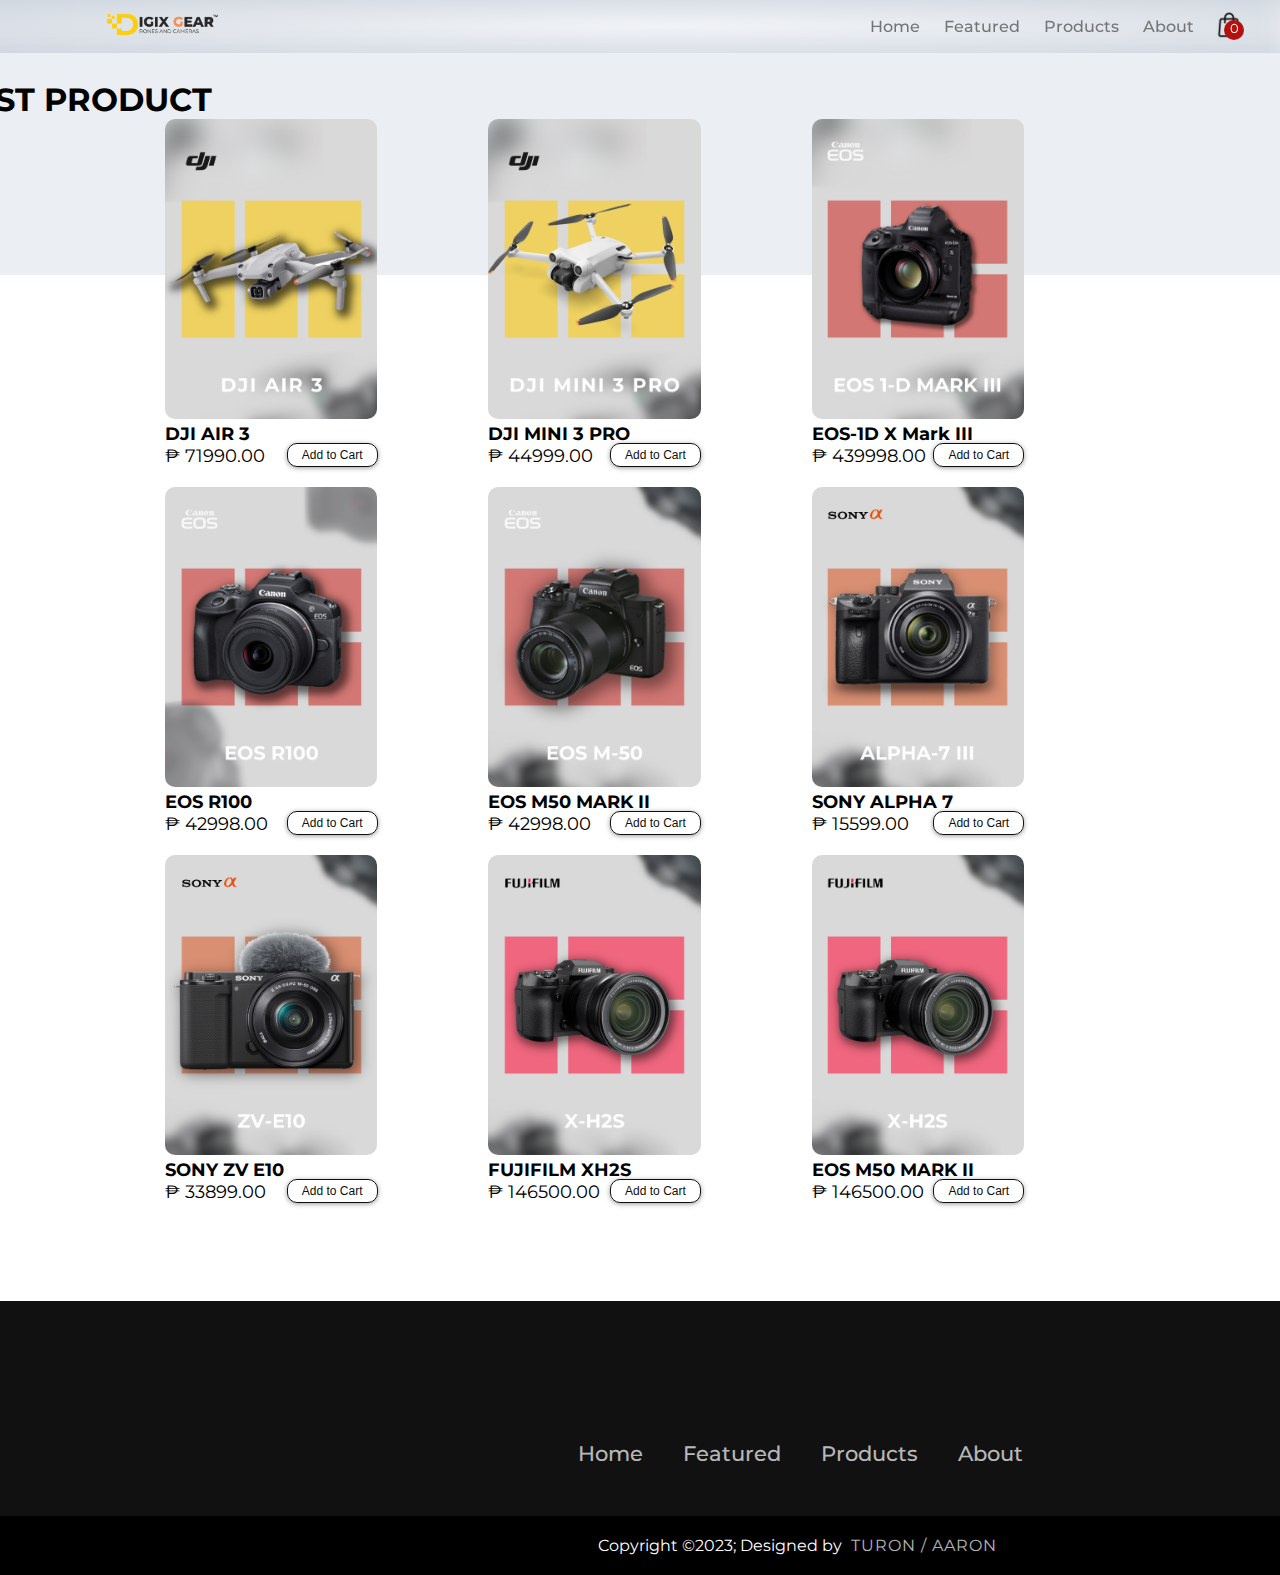
<file: ShoppingCart.html>
<!DOCTYPE html>
<html lang="en">
<head>
    <meta charset="UTF-8">
    <meta name="viewport" content="width=device-width, initial-scale=1.0">
    <title>Products</title>
    <link rel="stylesheet" href="Prod-style.css">
    <link rel="stylesheet" href="style.css">
    <link rel="stylesheet" href="https://cdnjs.cloudflare.com/ajax/libs/font-awesome/6.5.1/css/all.min.css" integrity="sha512-DTOQO9RWCH3ppGqcWaEA1BIZOC6xxalwEsw9c2QQeAIftl+Vegovlnee1c9QX4TctnWMn13TZye+giMm8e2LwA==" crossorigin="anonymous" referrerpolicy="no-referrer" />
    <link href="https://fonts.googleapis.com/css2?family=Montserrat:wght@100;200;300;400;500;600;700;800;900&display=swap" rel="stylesheet">
</head>
<body>
    <div class="header" style="z-index: -10;">
        <div class="container2">
            <div class="navbar">
                <div class="logo">
                    <img src="images/BRAND-NAME-BANNER.png" width="125px">
                </div>
                <nav>
                    <ul id="MenuItems">
                        <li><a href="index.html">Home</a></li>
                        <li><a href="featured.html">Featured</a></li>
                        <li><a href="ShoppingCart.html">Products</a></li>
                        <li><a href="about.html">About</a></li>
                        <!-- <li><a href="">Contact</a></li>
                        <li><a href="">Account</a></li> -->
                    </ul> 
                </nav>
                <header1>
                    <div class="iconCart">
                        <img src="images/CART.png" width="30px" height="30px">
                        <div class="totalQuantity" style="background-color: #b31010; width: 20px; height: 20px; color: #fff;
                        justify-content: center; align-items: center; text-align: center; border-radius: 50%; transform: translateX(20px); position: absolute;top: 20px; right: 120px; font-size: small;">0</div>
                    </div>
                </header1>
                <img src="images/menu-icon-8.png" class="menu-icon" onclick="menutoggle()">
            </div>
        </div>
    <div class="container" style="position: relative; top: 80px;">
        <header>
            <h1>LIST PRODUCT</h1>
            <!-- <div class="iconCart" style="position: fixed;">
                <img src="icon.png"> 
                <div class="totalQuantity">0</div>
            </div> -->
        </header>
        <div class="listProduct">
            <div class="item">
                <img src="" alt="">
                <h2></h2>
                <div class="price"></div>
                <button></button>
            </div>
        </div>
    </div>
    <div class="cart">
        <h2>
            CART
        </h2>
        <div class="listCart">
            <div class="item">
                <img src="">
                <div class="content">
                    <div class="name"></div>
                    <div class="price"></div>
                </div>
                <div class="quantity">
                    <button>-</button>
                    <span class="value"></span>
                    <button>+</button>
                </div>
            </div>
        </div>
        <div class="buttons" style="top: 50px;">
            <div class="close">
                CLOSE
            </div>
            <div class="checkout">
                <a href="checkout.html">CHECKOUT</a>
            </div>
        </div>
    </div>
<!-- ------------------FOOTER------------------ -->
<footer style="position: relative ; z-index: -10; top: 1000px; width: 2000px; margin-left: auto; margin-right: auto; right: 200px; top: 1300px;">
    <div class="footerContainer">
        <div class="socialIcons">
            <a href=""><i class="fa-brands fa-facebook"></i></a>
            <a href=""><i class="fa-brands fa-instagram"></i></a>
            <a href=""><i class="fa-brands fa-twitter"></i></a>
            <a href=""><i class="fa-brands fa-google-plus"></i></a>
            <a href=""><i class="fa-brands fa-youtube"></i></a>
        </div>
        <div class="footerNav">
            <ul><li><a href="index.html">Home</a></li>
                <li><a href="featured.html">Featured</a></li>
                <li><a href="ShoppingCart.html">Products</a></li>
                <li><a href="about.html">About</a></li>
            </ul>
        </div>
        
    </div>
    <div class="footerBottom">
        <p>Copyright &copy;2023; Designed by <span class="designer">Turon / Aaron</span></p>
    </div>
</footer>

<script src="app.js"></script>
</body>
</html>
</file>
<file: Prod-style.css>
body{
    font-family: monospace;
    overflow-x: hidden;
    font-synthesis: 12px;
    font-family: 'Montserrat', sans-serif;
}
a{
    text-decoration: none;
}
.container{
    width: 1000px;
    height: 1px;
    margin: auto;
    max-width: 90%;
    transition: transform 1s;
}
header img{
    width: 60px;
}
header{
    display: flex;
    align-items: center;
    justify-content: space-between;
}
header .iconCart{
    position: relative;
    z-index: 1;
}
header h1 {
    position: relative;
    left: -200px;
}
.header1 .totalQuantity{
    position: absolute;
    top: 0;
    right: 0;
    font-size: x-large;
    background-color: #b31010;
    width: 40px;
    height: 40px;
    color: #fff;
    font-weight: bold;
    display: flex;
    justify-content: center;
    align-items: center;
    border-radius: 50%;
    transform: translateX(20px);
}
.listProduct{
    display: grid;
    grid-template-columns: repeat(3, 1fr);
    gap: 20px;
}
.listProduct .item img{
    width: 70%;
        height: 300px;
    object-fit: cover;
    border-radius: 10px;
}
.listProduct .item{
    position: relative;
}
.listProduct .item h2{
    font-weight: 700;
    font-size: large;
}
.listProduct .item .price{
    font-size: large;
}

.listProduct .item button{
    position: absolute;
    top: 50%;
    left: 50%;
    background-color: transparent;
    color: #0E0F11;
    width: 30%;
    border: none;
    padding: 4px 0 ;
    font-size: 12px;
    box-shadow: 0 1px 5px #00000065;
    cursor: pointer;
    transform: translateX(-33%) translateY(150px);
    opacity: 1;
    border-radius: 10px;
    border: 1px solid #0E0F11;
}
.listProduct .item:hover button{
    transition:  0.5s;
    opacity: 1;
    /* transform: translateX(-50%) translateY(0); */
    /* transform:scaleX(1); */
    background-color: #E8BC0E;
}
.cart{
    color: #fff;
    position: fixed;
    width: 400px;
    max-width: 80vw;
    height: 100vh;
    background-color: #0E0F11;
    top: 0px;
    right: -100%;
    display: grid;
    grid-template-rows: 50px 1fr 50px;
    gap: 20px;
    transition: right 1s;
}

.cart .buttons .checkout{
    background-color: #E8BC0E;
    color: #000;
}
.cart h2{
    color: #E8BC0E;
    padding: 20px;
    height: 30px;
    margin: 0;
}


.cart .listCart .item{
    display: grid;
    grid-template-columns: 50px 1fr 70px;
    align-items: center;
    gap: 20px;
    margin-bottom: 20px;
    
}
.cart .listCart img{
    width: 100%;
    height: 70px;
    object-fit: cover;
    border-radius: 10px;
}
.cart .listCart .item .name{
    font-weight: bold;
}
.cart .listCart .item .quantity{
    display: flex;
    justify-content: end;
    align-items: center;
}
.cart .listCart .item .quantity span{
    display: block;
    width: 50px;
    text-align: center;
}

.cart .listCart{
    padding: 20px;
    overflow: auto;
}
.cart .listCart::-webkit-scrollbar{
    width: 0;
}

.cart .buttons{
    display: grid;
    grid-template-columns: repeat(2, 1fr);
    text-align: center;
}
.cart .buttons div{
    background-color: #000;
    display: flex;
    justify-content: center;
    align-items: center;
    font-weight: bold;
    cursor: pointer;
}
.cart .buttons a{
    color: #fff;
    text-decoration: none;
}
.checkoutLayout{
    display: grid;
    grid-template-columns: repeat(2, 1fr);
    gap: 50px;
    padding: 20px;
}
.checkoutLayout .right{
    background: linear-gradient(rgb(25, 20, 30), rgb(35, 34, 40));
    border-radius: 20px;
    padding: 40px;
    color: #fff;
}
.checkoutLayout .right .form{
    display: grid;
    grid-template-columns: repeat(2, 1fr);
    gap: 20px;
    border-bottom: 1px solid #8BFFC8;
    padding-bottom: 20px;
}
.checkoutLayout .form h1,
.checkoutLayout .form .group:nth-child(-n+3){
    grid-column-start: 1;
    grid-column-end: 3;
}
.checkoutLayout .form input, 
.checkoutLayout .form select
{
    width: 100%;
    padding: 10px 20px;
    box-sizing: border-box;
    border-radius: 20px;
    margin-top: 10px;
    border:none;
    background-color: rgb(35, 34, 40);
    color: #fff;
}
.checkoutLayout .right .return .row{
    display: flex;
    justify-content: space-between;
    align-items: center;
    margin-top: 10px;
}
.checkoutLayout .right .return .row div:nth-child(2){
    font-weight: bold;
    font-size: x-large;
}
.buttonCheckout{
    width: 100%;
    height: 40px;
    border: none;
    border-radius: 10px;
    border: solid white 1px;
    margin-top: 20px;
    font-weight: bold;
    background-color: transparent;
    color: white;
}
.buttonCheckout:hover {
    background: linear-gradient(rgb(0, 172, 100), rgb(0, 172, 126));
    transition: all 5s ease;
}
.returnCart h1{
    border-top: 1px solid #eee;  
    padding: 20px 0;
}
.returnCart .list .item img{
    height: 70px;
}
.returnCart .list .item{
    display: grid;
    grid-template-columns: 70px 1fr  50px 80px;
    align-items: center;
    gap: 20px;
    margin-bottom: 10px;
    padding: 0 10px;
    box-shadow: 0 1px 10px #5555;
    border-radius: 20px;
}
.returnCart .list .item .name,
.returnCart .list .item .returnPrice{
    font-size: small;
    font-weight: bold;
}
</file>
<file: style.css>
:root{
	--clr-dark: #CD3129;
	--clr-darker: #6c1b17;
	--clr-light: #F0965B;
	--clr-slate: #94a4b8;
	--clr-primary: rgb(47, 47, 47);
	--slatetext: #737577;
}
html {
	scroll-behavior: smooth;
}
.F-VID{
	width: 100%;
	background-size: cover;
}
body{
	font-family: 'Montserrat', sans-serif;
}
*{
	margin: 0;
	padding:0;
	box-sizing: border-box;
}

/* ---------------------HEADER---------------- */
.navbar{
	display: flex;
	align-items: center;
	position: fixed;
    top: 0;
	left: 0;
    width: 105%;
    padding: 5px 100px;
	background: radial-gradient(rgba(255, 255, 255, 0.3),hwb(213 58% 28% / 0.3));
    z-index: 100;
    backdrop-filter: blur(10px);
}
nav{
	flex: 1;
	text-align: right;
}
nav ul{
	display: inline-block;
	list-style-type: none;
}
nav ul li{
	display: inline-block;
	margin-right: 20px;

}
a{
	text-decoration: none;
	color: var(--slatetext);
	font-weight: 500;
	transition: all 0.3s ease;
}
a:hover{
	color: var(--clr-darker);
	font-weight: 700;
}
.container{
	max-width: 1300px;
	margin:auto;
	padding-left: 25px;
	padding-right: 25px;
}
.row {
	display: flex;
	align-items: center;
	flex-wrap: wrap;
	justify-content: space-around;
}
.col-2{
	flex-basis: 50%;
	min-width: 300px;
	padding-left: 50px;
	padding-right: 25px;
}
.col-2 img {
	max-width: 100%;
	padding: 50px 0;
}
.col-2 h1{
	font-size: 50px;
	line-height: 60px;
	margin: 25px 0;
}
.buynow {
    position: absolute;
    top: 105%;
    left: 50%;
    transform: translate(-50%, -50%);
}

.btn{
	display: inline-block;
	background: transparent;
	color: var(--clr-primary) ;
	border: solid #000 1px;
	padding: 8px 30px;
	margin: 30px 0;
	border-radius: 10px;
	z-index: 1;
	transition: background 0.3s;
} 
.btnft{
	position: relative;
	margin-left: auto;
	margin-right: auto;
	background: transparent;
	color: var(--clr-slate) ;
	border: solid var(--clr-slate) 1px;
	padding: 8px 30px;
	border-radius: 10px;
	z-index: 1;
	transition: background 0.3s;
} 
.header{ 
	/* background: radial-gradient(white, #94a4b816); */
	background-color: #94a4b82f;
}
.header-ab{ 
	background: radial-gradient(white,var(--slatetext));
}
.header-ab .row{
	margin-top: 80px;
}
.header .row{
	margin-top: 70px;
}
.btn:hover{
	background: var(--clr-primary);
	color: #94a4b8;
}
.btnft:hover{
	background: var(--clr-primary);
	color: #fff;
}
.categories{
	margin: 70px 0;
}
.col-3{
	flex-basis: 30%;
	max-width: 250px;
	margin-bottom: 30px;
	
}
.col-3 img{
	width: 100%;
}
.s-container{
	max-width: 1080px;
	margin: auto;
	padding-left: 25px;
	padding-right: 25px;
}
.col-4{
	flex-basis: 25%;
	padding: 10px;
	min-width: 200px;
	margin-bottom: 50px;
	transition: transform 0.3s;

}
.col-4 img{
	width: 100%;
}

.title{
	text-align: center;
	margin: 0 auto 80 px;
	position: relative;
	line-height: 60px;
	color: var(--clr-darker)
}
.title::after{
	content:'';
	background: var(--clr-dark);
	width: 80px;
	height: 5px;
	border-radius: 5px;
	position: absolute;
	bottom: 0;
	left: 50%;
	transform: translateX(-50%); 
}
.h4 {
	color: var(--clr-slate);
	font-weight: normal;
}
.col-4 p{
	font-size: 14px;
	
}
.rating .fa{
	 color: var(--clr-light)
}
.col-4:hover{
	transform: translateY(-5px);
}
/* -------------OFFER---------------- */

.offer{
	background: radial-gradient(rgba(255, 255, 255, 0.443), #94a4b865);
	margin-top: 80px;
	padding: 30px 0;
}
.col-2 .offer-img{
	padding: 50px;
}
small {
	color:var(--clr-primary);
}

/* -------TESTIMONIALS------ */
.testimonial{
	padding-top: 100px;
}
.testimonial .col-3{
	text-align: center;
	padding: 40px 20px;
	box-shadow: 0 0 20px 0px rgba(0,0,0,0.1);
	cursor: pointer;
	transition: transform 0.3s;
}

.testimonial .col-3 img{
	width: 50px;
	margin-top: 20px;
	border-radius: 50%;
}
.testimonial .col-3:hover{
	transform: translateY(-10px);
}
.fa.fa-quote-left{
	font-size: 34px;
	color: var(--clr-light);
}
.col-3 p{
	font-size: 12px;
	margin: 12px 0;
	color: var(--clr-slatetext)
}
.testimonial .col-3 h3{
	font-weight: 600;
	color: var(--slatetext);
	font-size: 16px;
}
/* -------------BRANDS--------------- */
.brands{
	margin: 100px auto;	
}
.col-5{
	width: 160px;
}
.col-5 img{
	width: 100%;
	cursor: pointer;
	filter: grayscale(100%);
}
.col-5 img:hover{
	 filter: grayscale(0);
	 transition: transorm 0.5s;
}
/* --------------FOOTER------------------- */
.footer{
	background-color: #000;
	color: #8a8a8a;
	font-size: 14px;
	padding: 60px 0 20px;
}
.footer p{
	color: #8a8a8a;
}
.footer h3{
	color: #fff;
	margin-bottom: 20px;
	text-align:center;
}
.footer-col-1, .footer-col-2, .footer-col-3, .footer-col-4{
	min-width: 250px;
	margin-bottom: 20px;
}
.footer-col-1{
	flex-basis: 30%;
}
.footer-col-2{
	flex-basis: 1;
	text-align: center;
}
.footer-col-2 img{
	width: 180px;
	margin-bottom:20px;
}
.footer-col-3, .footer-col-4{
	flex-basis: 12%;
	text-align: center;
}
ul{
	list-style-type: none;
}
.lists {
	list-style: circle;
}
.app-logo{
	margin-top: 20px;
}
.app-logo img{
	width: 140px;
}
.footer hr{
	border: none;
	background: #b5b5b5;
	height:	1px;
	margin: 20px 0;
}
.copyright{
	text-align: center;
}
.menu-icon{
	width: 28px;
	margin-left: 20px;
	display: none;
}


/* ---------------------ALL PRODUCTS---------------------------------------- */
.row-2{
	justify-content: space-between;
	margin: 100px auto 50px;
}
select{
	border: 1px solid var(--clr-darker);
	padding: 5px;
}
select:focus{
	outline: none;
}
.page-btn{
	margin: 0 auto 80px;
}
.page-btn span{
	display: inline-block;
	border: 1px solid var(--clr-darker);
	margin-left: 10px;
	width: 40px;
	height: 40px;
	text-align: center;
	line-height: 40px;
	cursor: pointer;
}
.page-btn span:hover{
	background: var(--clr-darker);
	color: aliceblue;
}
.AddToCart{
	position: relative;
	font-size: 10px;
	font-weight: bold;
	padding: 5px 40%;
	border-radius: 8px;
	border: none;
	background-color: var(--clr-slate); 
	/* margin-right: auto; */
	text-align: center;
}
/* ----------------single product detail------ */
.s-product{
	margin-top: 80px;
}
.s-product .col-2 img{
	padding: 0;
}
.s-product .col-2{
	padding: 20px;
}
.s-product .col-2 h4{
	padding: 20px 0;
	font-size: 22px;
	font-weight: bold;
}
.s-product .col-2 select{
	display: block;
	padding: 10px;
	margin-top: 20px;
}
.s-product .col-2 input{
	width: 50px;
	height: 40px;
	padding-left: 10px;
	font-size: 20px;
	margin-right: 10px;
	border: 1px solid var(--clr-darker);
}
input:focus{
	outline: none;
}
.s-product .fa{
	color: var(--clr-darker);
	margin-left: 10px;
}
/* ----------------myschool------ */
.Myschool{
	background: radial-gradient(white,var(--clr-slate));
	margin-top: 0px;
	padding: 30px 0;
}
.col-2 .Myschool-img{
	padding: 50px;
}
small {
	color:var(--clr-primary);
}
.col-2 .adu-img{
	padding: 50px;
}
/* ------------------cart items------------------ */
.notice{
	padding-top: 10px;
	padding-bottom: 25px;
	text-align: center;
	color: var(--clr-dark);
	opacity: 0.7;
}
.cart-page{
	margin: 80px auto;
}
table{
	width: 100%;
	border-collapse: collapse;
}
.cat-info{
	display: flex;
	flex-wrap: wrap;
}
th{
	text-align: left;
	padding: 5px;
	color: #fff;
	background: var(--clr-slate);
	font-weight: normal;
}
td{
	padding: 10px 5px;	
}
td input{
	width: 40px;
	height: 30px;
	padding: 5px;	
}
td a{
	color:var(--clr-dark);
	font-size: 12px;
	text-decoration: underline;
}
td img{ 
	width: 80px;
	height: 80px;
	margin-right: 10px;
}
.total{
	display: flex;
	justify-content: flex-end;
}
.total table{
	border-top: 3px solid var(--clr-slate);
	width: 100%;
	max-width: 335px;
}
td:last-child{
	text-align: right;
}
th:last-child{
	text-align: right;
}
/* -------------Media Quary-menu--------------- */
@media only screen and (max-width: 800px){
	nav ul{
		position: absolute;
		top: 70px;
		left: 0;
		background: #333;
		width: 100%;
		overflow: hidden;
		transition: max-height 0.5s;
		z-index: 2;
	}
	nav ul li{
		display: block;
		margin-right: 50px;
		margin-top: 10px;
		margin-bottom: 10px;
	}
	nav ul li a{
		color: #fff
	}
	.menu-icon{
		display: block;
		cursor: pointer;
	}
}
/* FOOTERRR */
footer{
    background-color: #111;
}
.footerContainer{
    width: 100%;
    padding: 70px 30px 20px ;
}
.socialIcons{
    display: flex;
    justify-content: center;
}
.socialIcons a{
    text-decoration: none;
    padding:  10px;
    background-color: 111;
    margin: 10px;
    border-radius: 60%;
}
.socialIcons a i{
    font-size: 2em;
    color: white;
    opacity: 0,9;
}
/* Hover affect on social media icon */
.socialIcons a:hover{
    background-color: white;
    transition: 0.5s;
}
.socialIcons a:hover i{
    color: #111;
    transition: 0.5s;
}
.footerNav{
    margin: 30px 0;
}
.footerNav ul{
    display: flex;
    justify-content: center;
    list-style-type: none;
}
.footerNav ul li a{
    color:white;
    margin: 20px;
    text-decoration: none;
    font-size: 1.3em;
    opacity: 0.7;
    transition: 0.5s;

}
.footerNav ul li a:hover{
    opacity: 1;
}
.footerBottom{
    background-color: #000;
    padding: 20px;
    text-align: center;
}
.footerBottom p{
    color: white;
}
.designer{
    opacity: 0.7;
    text-transform: uppercase;
    letter-spacing: 1px;
    font-weight: 400;
    margin: 0px 5px;
}
@media (max-width: 700px){
    .footerNav ul{
        flex-direction: column;
    } 
    .footerNav ul li{
        width:100%;
        text-align: center;
        margin: 10px;
    }
    .socialIcons a{
        padding: 8px;
        margin: 4px;
    }
}
/* -------------Media Quary-menu < 600px sc size--------------- */
@media only screen and (max-width: 600px){
	.row{
		text-align: center;
	}
	.col-2, col-3, col-4{
		flex-basis: 100%;
	}
	.s-product .row{
		text-align: left;
	}
	.s-product .row col-2{
		padding: 20px 0;
	}
	.s-product .row h1{
		font-size: 26px;
		line-height: 32px;
	}
	.cat-info p{
		display: none;
	}
}
</file>
